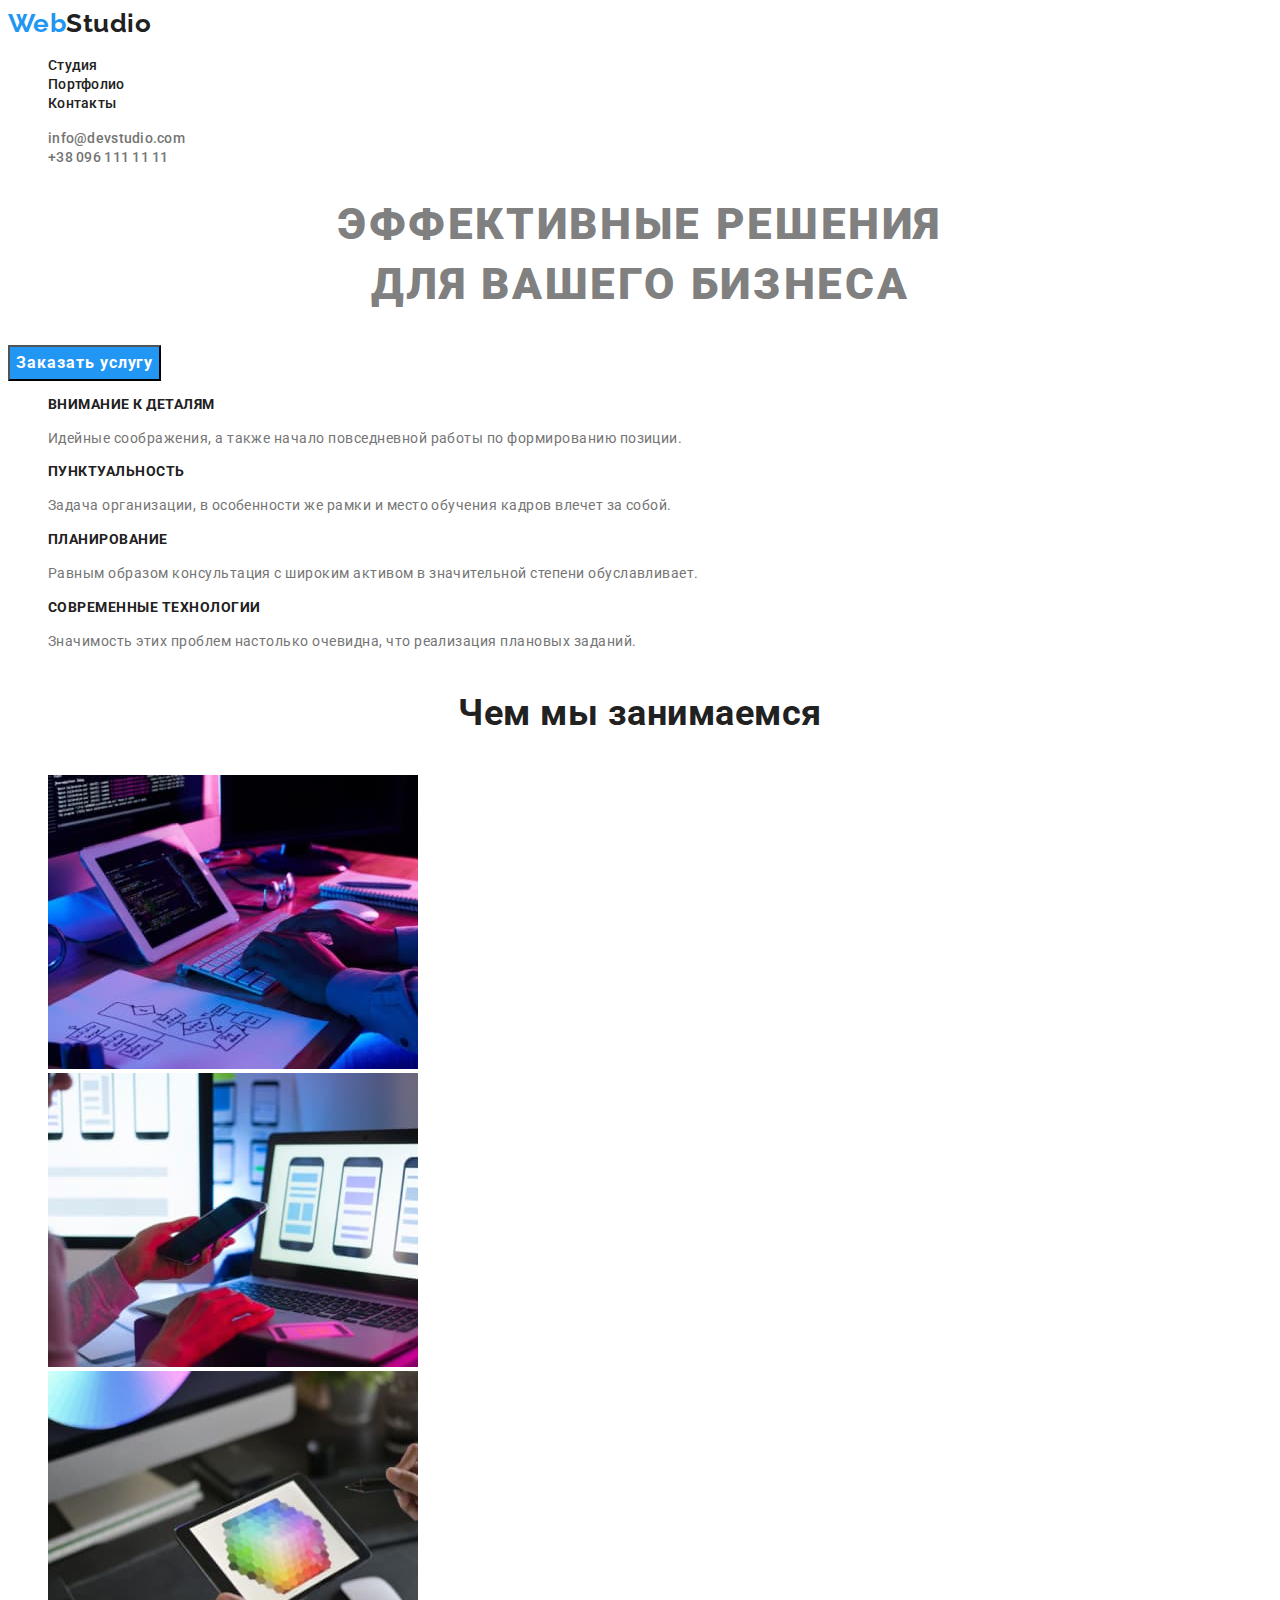
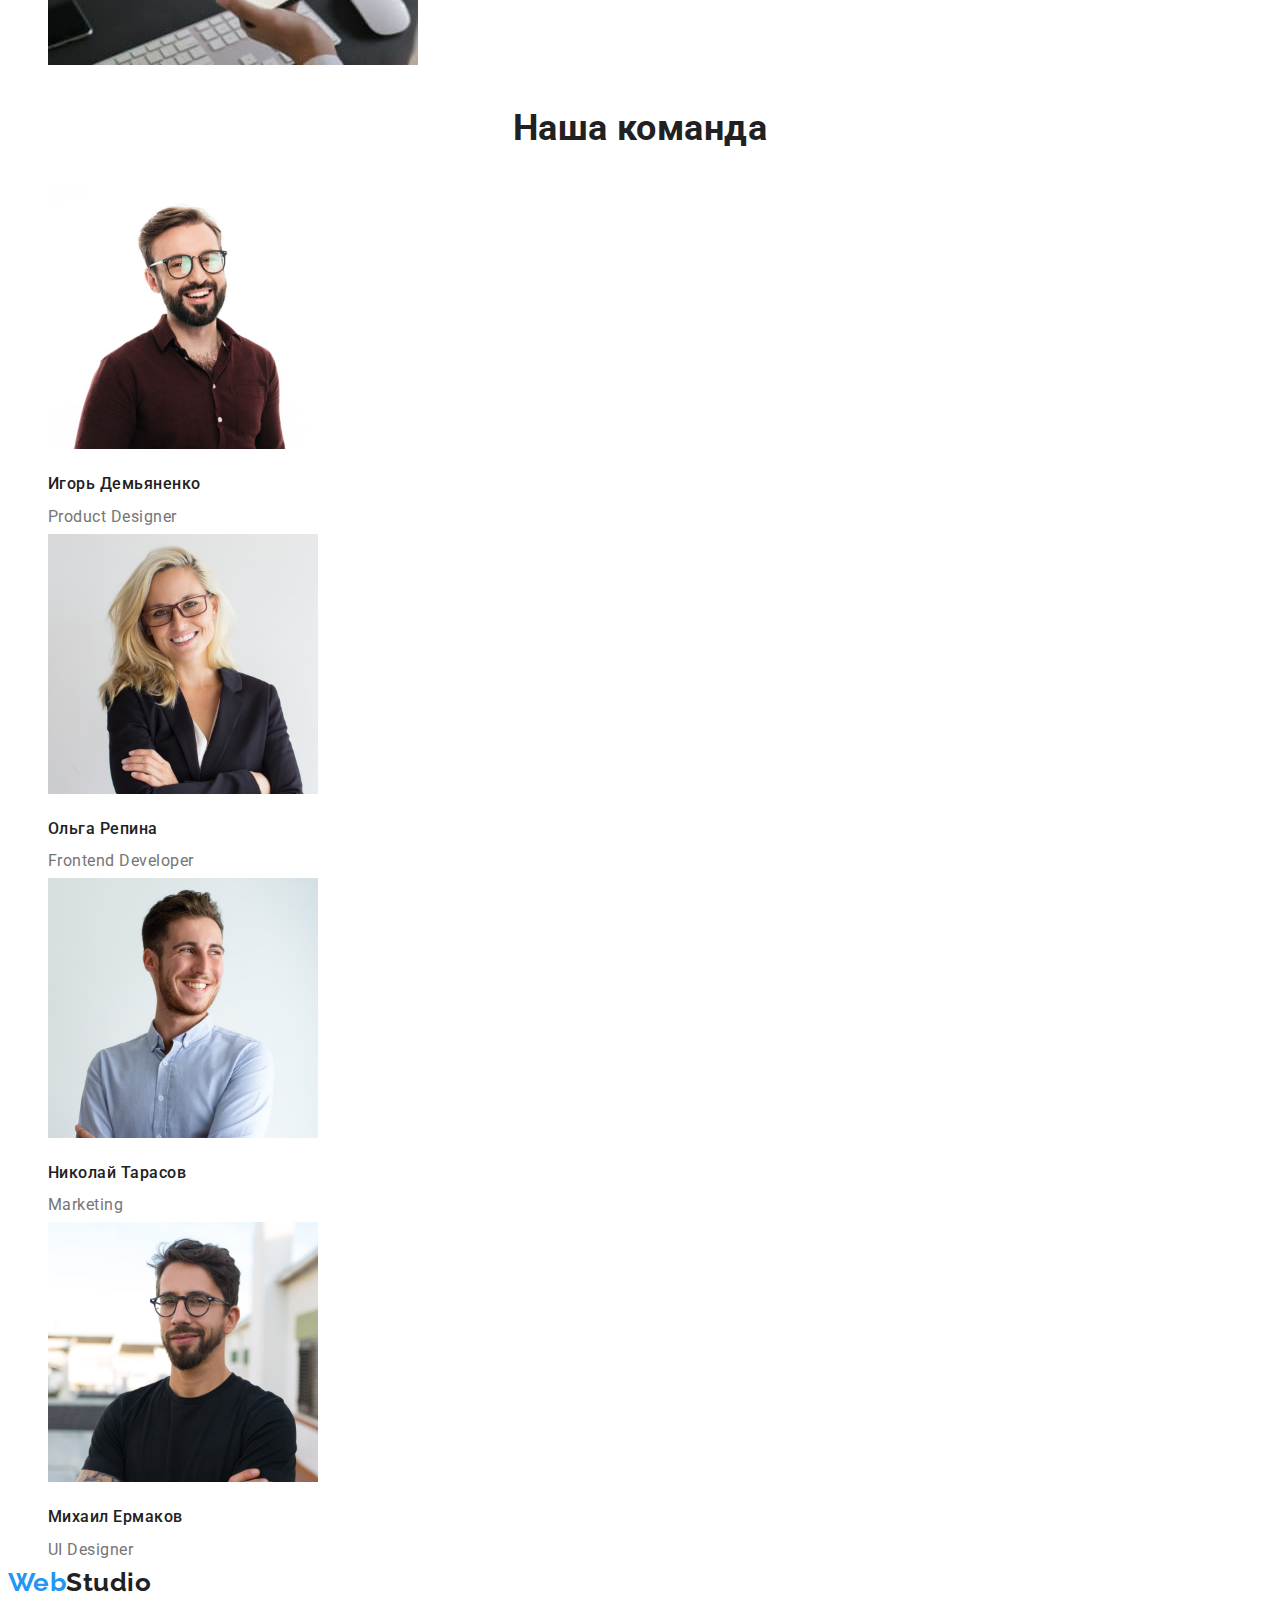
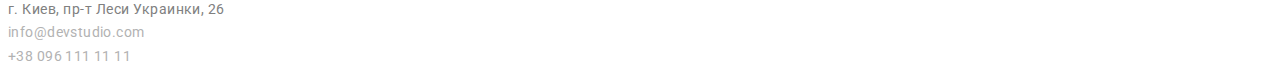
<file: index.html>
<!DOCTYPE html>
<html lang="ru">
  <head>
    <meta charset="UTF-8" />
    <meta http-equiv="X-UA-Compatible" content="IE=edge" />
    <meta name="viewport" content="width=device-width, initial-scale=1.0" />
    <title>Homework2</title>
    <link rel="preconnect" href="https://fonts.googleapis.com" />
    <link rel="preconnect" href="https://fonts.gstatic.com" crossorigin />
    <link
      href="https://fonts.googleapis.com/css2?family=Raleway:wght@700&family=Roboto:wght@400;500;700;900&display=swap"
      rel="stylesheet"
    />
    <link rel="stylesheet" href="./css/style.css" />
  </head>
  <body>
    <!--Шапка-->
    <header>
      <nav>
        <a class="logo" href="./index.html"><span class="logo-web">Web</span>Studio</a>
        <ul class="header-list">
          <li class="list"><a class="header-link" href="#">Студия</a></li>
          <li class="list"><a class="header-link" href="./portfolio.html">Портфолио</a></li>
          <li class="list"><a class="header-link" href="#">Контакты</a></li>
        </ul>
      </nav>
      <ul>
        <li class="list">
          <a class="header-link header-contact" href="mailto:info@devstudio.com"
            >info@devstudio.com</a
          >
        </li>
        <li class="list">
          <a class="header-link header-contact" href="tel:+380961111111">+38 096 111 11 11</a>
        </li>
      </ul>
    </header>

    <main>
      <!--Окно призыва к действию-->
      <section class="hero">
        <h1 class="hero-title">Эффективные решения<br />для вашего бизнеса</h1>
        <button class="hero-btn" type="button">Заказать услугу</button>
      </section>

      <!--Что мы предлагаем?-->
      <section>
        <h2 hidden>Что мы предлагаем?</h2>
        <ul>
          <li class="list">
            <h3 class="offer-title">Внимание к деталям</h3>
            <p class="offer-text">
              Идейные соображения, а также начало повседневной работы по формированию позиции.
            </p>
          </li>
          <li class="list">
            <h3 class="offer-title">Пунктуальность</h3>
            <p class="offer-text">
              Задача организации, в особенности же рамки и место обучения кадров влечет за собой.
            </p>
          </li>
          <li class="list">
            <h3 class="offer-title">Планирование</h3>
            <p class="offer-text">
              Равным образом консультация с широким активом в значительной степени обуславливает.
            </p>
          </li>
          <li class="list">
            <h3 class="offer-title">Современные технологии</h3>
            <p class="offer-text">
              Значимость этих проблем настолько очевидна, что реализация плановых заданий.
            </p>
          </li>
        </ul>
      </section>
      <section>
        <h2 class="section-title">Чем мы занимаемся</h2>
        <ul>
          <li class="list">
            <img src="./img/index/img-1.jpg" alt="Работа на компьютере" width="370" height="294" />
          </li>
          <li class="list">
            <img src="./img/index/img-2.jpg" alt="Работа на телефоне" width="370" height="294" />
          </li>
          <li class="list">
            <img src="./img/index/img-3.jpg" alt="Работа на планшете" width="370" height="294" />
          </li>
        </ul>
      </section>
      <!--Наша команда-->
      <section>
        <h2 class="section-title">Наша команда</h2>
        <ul>
          <li class="list">
            <img src="./img/index/img-5.jpg" alt="Фото Игорь Демьяненко" width="270" height="260" />
            <h3 class="comand-title">Игорь Демьяненко</h3>
            <p class="comand-desc">Product Designer</p>
          </li>
          <li class="list">
            <img src="./img/index/img-6.jpg" alt="Фото Ольга Репина" width="270" height="260" />
            <h3 class="comand-title">Ольга Репина</h3>
            <p class="comand-desc">Frontend Developer</p>
          </li>
          <li class="list">
            <img src="./img/index/img-7.jpg" alt="Фото Николай Тарасов" width="270" height="260" />
            <h3 class="comand-title">Николай Тарасов</h3>
            <p class="comand-desc">Marketing</p>
          </li>
          <li class="list">
            <img src="./img/index/img-8.jpg" alt="Фото Михаил Ермаков" width="270" height="260" />
            <h3 class="comand-title">Михаил Ермаков</h3>
            <p class="comand-desc">UI Designer</p>
          </li>
        </ul>
      </section>
    </main>

    <footer>
      <!--Подвал-->
      <a class="logo" href="./index.html"><span class="logo-web">Web</span>Studio</a>
      <address>
        <a class="maps-link" href="https://goo.gl/maps/QTUrrY7Di1VDdfHk6"
          >г. Киев, пр-т Леси Украинки, 26</a
        >
      </address>
      <a class="header-link footer-link" href="mailto:info@devstudio.com">info@devstudio.com</a
      ><br />
      <a class="header-link footer-link" href="tel:+380961111111">+38 096 111 11 11</a>
    </footer>
  </body>
</html>
</file>
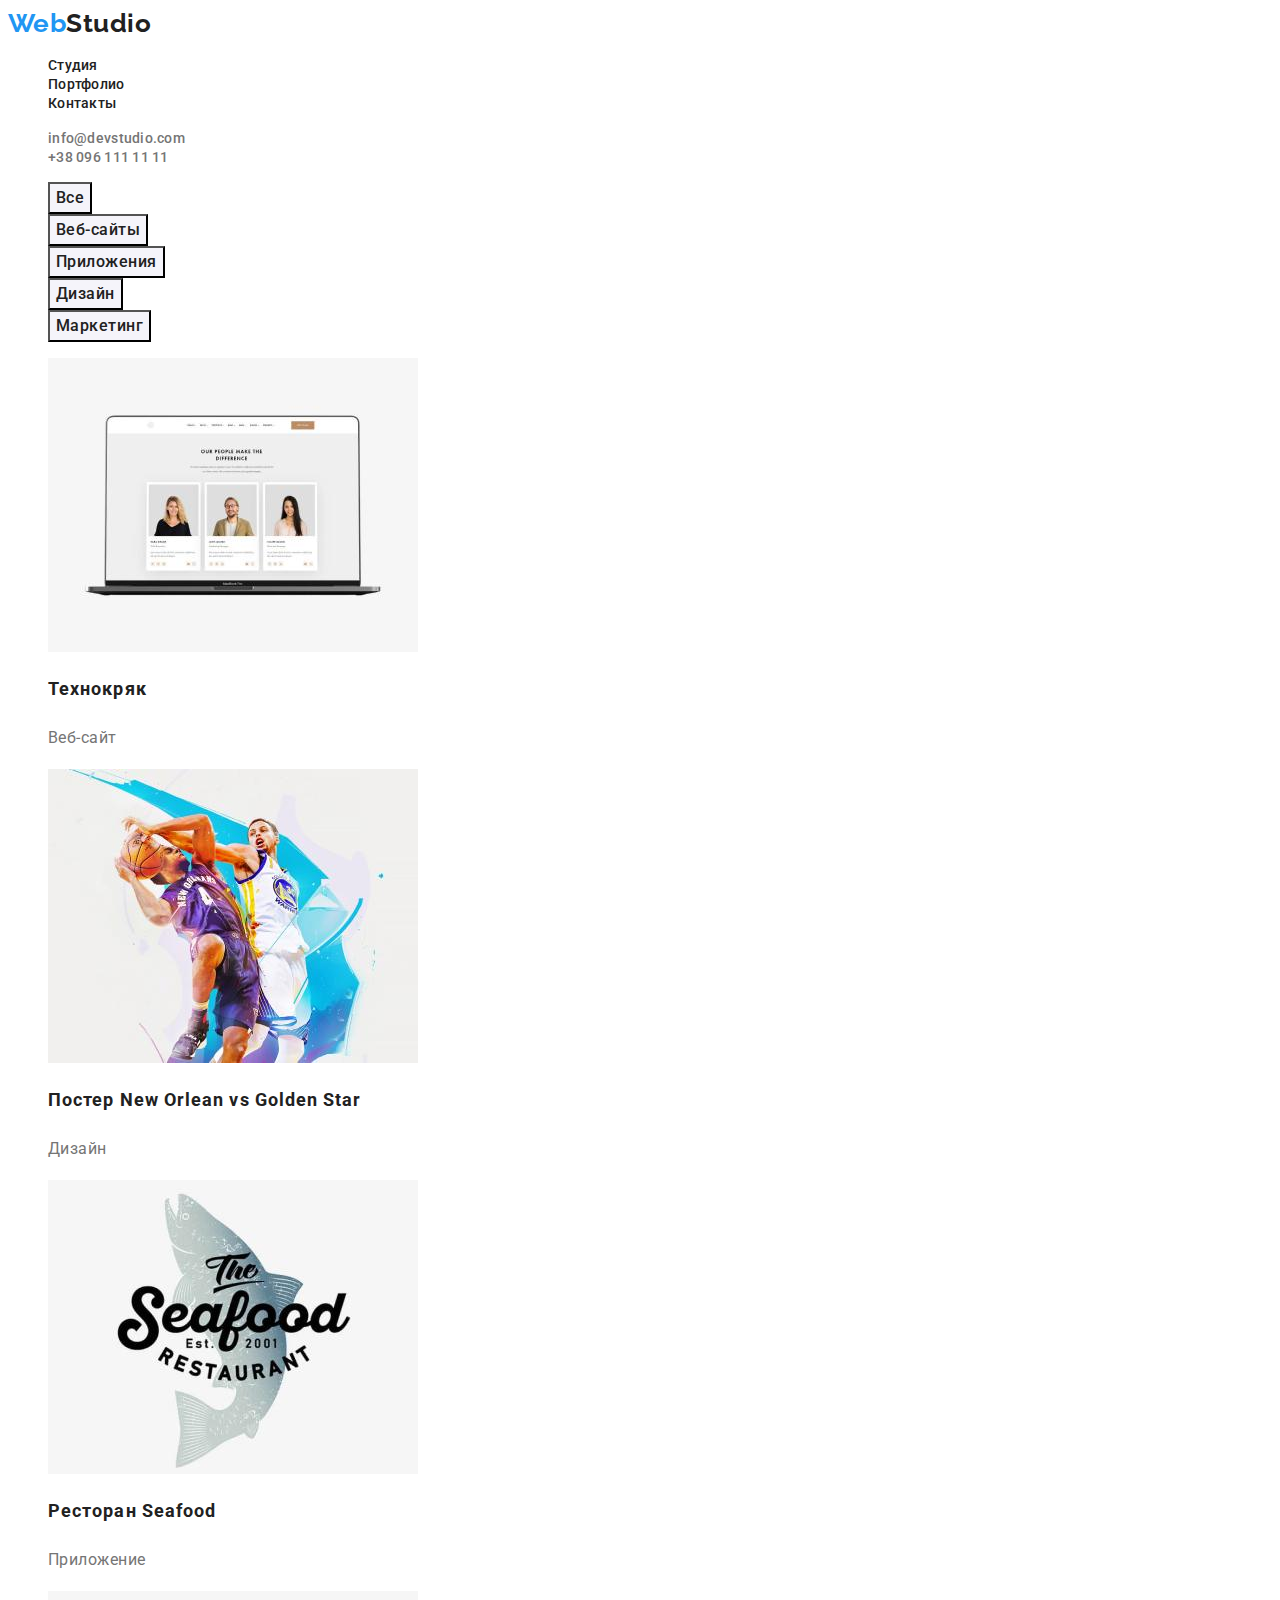
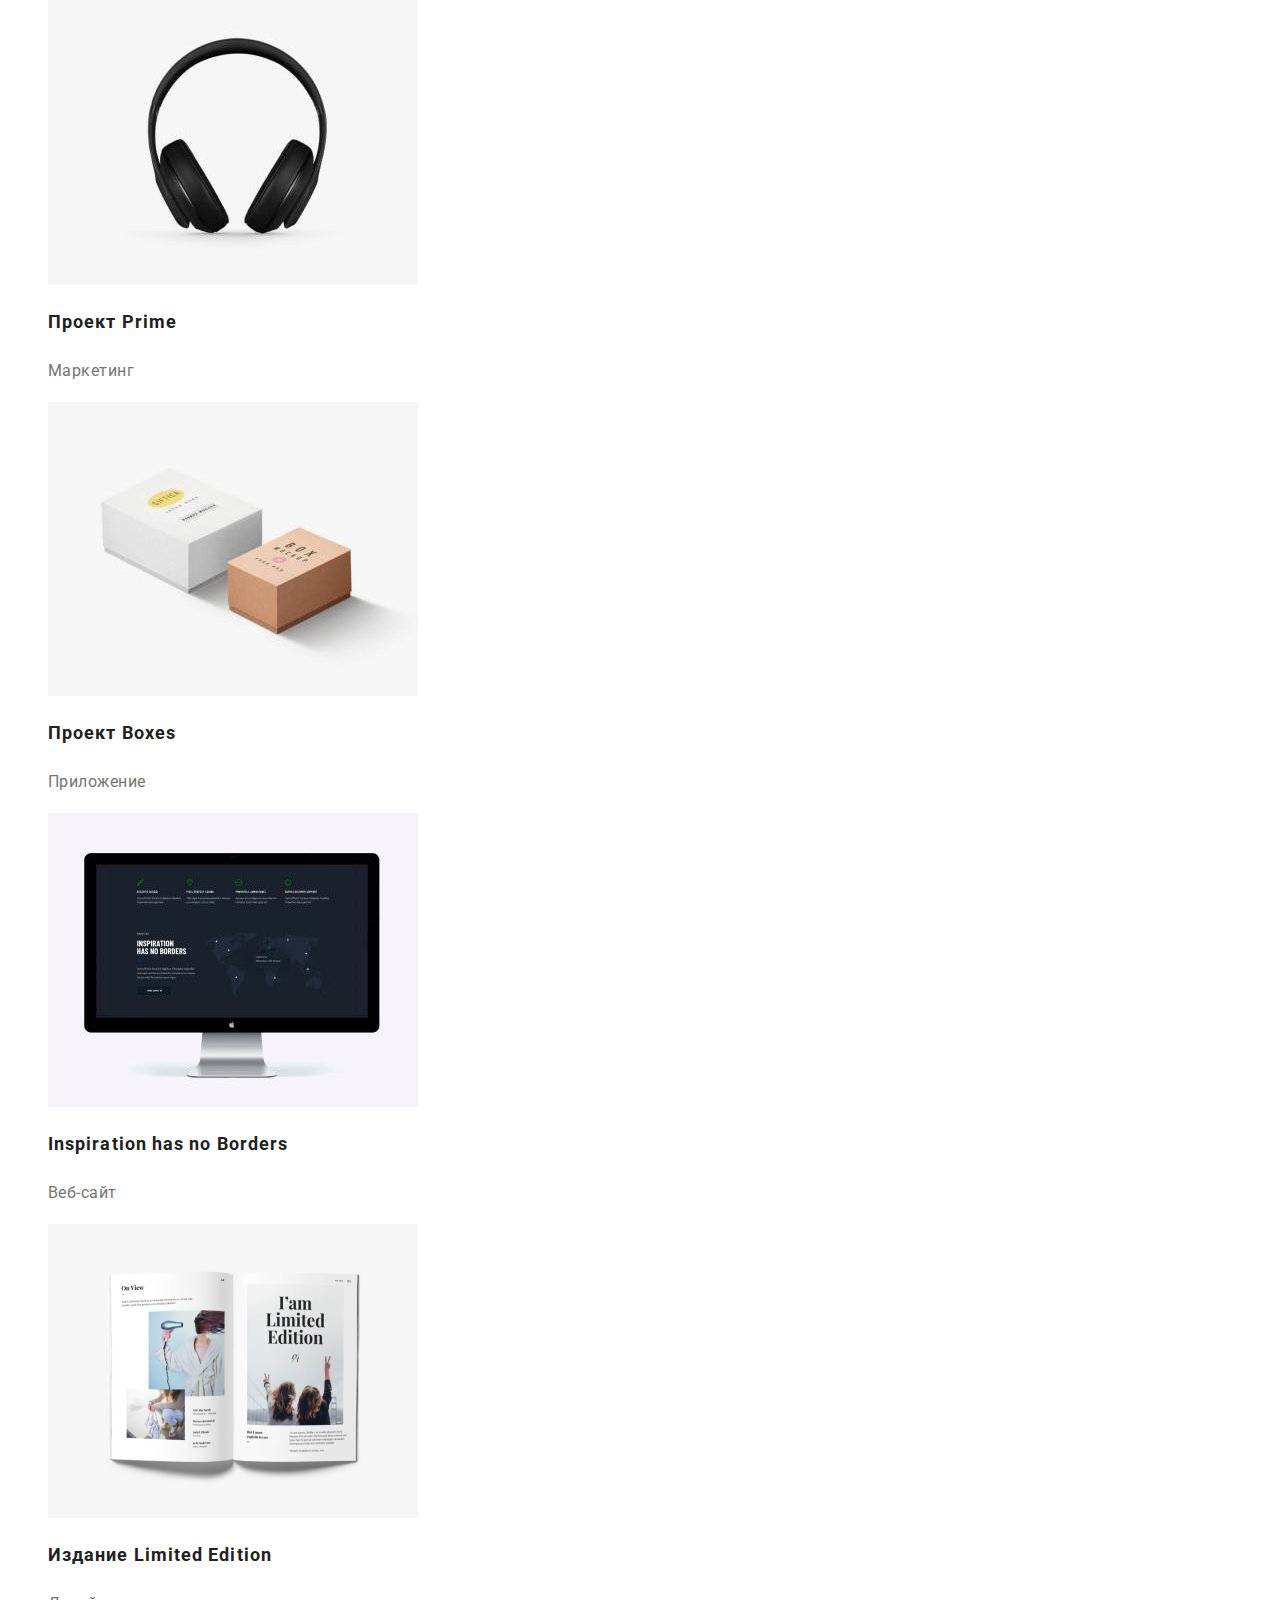
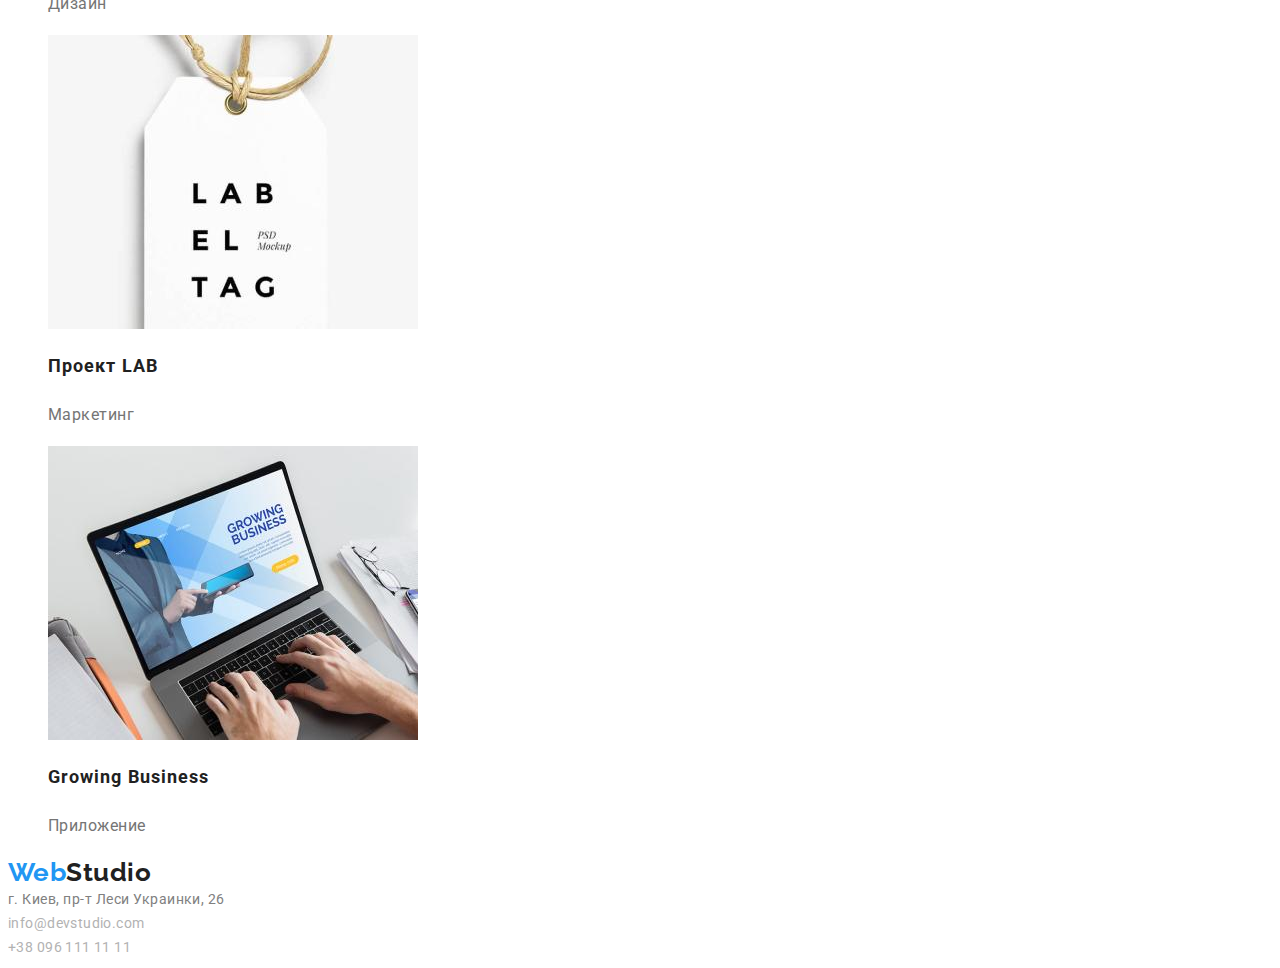
<file: portfolio.html>
<!DOCTYPE html>
<html lang="en">
  <head>
    <meta charset="UTF-8" />
    <meta http-equiv="X-UA-Compatible" content="IE=edge" />
    <meta name="viewport" content="width=device-width, initial-scale=1.0" />
    <title>Portfolio</title>
    <link rel="preconnect" href="https://fonts.googleapis.com" />
    <link rel="preconnect" href="https://fonts.gstatic.com" crossorigin />
    <link
      href="https://fonts.googleapis.com/css2?family=Raleway:wght@700&family=Roboto:wght@400;500;700;900&display=swap"
      rel="stylesheet"
    />
    <link rel="stylesheet" href="./css/style.css" />
  </head>
  <body>
    <!--Шапка-->
    <header>
    <header>
      <nav>
        <a class="logo" href="./index.html"><span class="logo-web">Web</span>Studio</a>
        <ul class="header-list">
          <li class="list"><a class="header-link" href="#">Студия</a></li>
          <li class="list"><a class="header-link" href="./portfolio.html">Портфолио</a></li>
          <li class="list"><a class="header-link" href="#">Контакты</a></li>
        </ul>
      </nav>
      <ul>
        <li class="list">
          <a class="header-link header-contact" href="mailto:info@devstudio.com"
            >info@devstudio.com</a
          >
        </li>
        <li class="list">
          <a class="header-link header-contact" href="tel:+380961111111">+38 096 111 11 11</a>
        </li>
      </ul>
    </header>
    <main>
      <!--Портфолио-->
      <section>
        <h1 hidden>Портфолио</h1>
        <ul class="portfolio-list">
          <li class="list portfolio-item">
            <button class="portfolio-btn" type="button">Все</button>
          </li>
          <li class="list portfolio-item">
            <button class="portfolio-btn" type="button">Веб-сайты</button>
          </li>
          <li class="list portfolio-item">
            <button class="portfolio-btn" type="button">Приложения</button>
          </li>
          <li class="list portfolio-item">
            <button class="portfolio-btn" type="button">Дизайн</button>
          </li>
          <li class="list portfolio-item">
            <button class="portfolio-btn" type="button">Маркетинг</button>
          </li>
        </ul>
        <ul>
          <li class="list">
            <img src="./img/portfolio/1.jpg" alt="" />
            <h2 class="portfolio-title">Технокряк</h2>
            <p class="portfolio-text">Веб-сайт</p>
          </li>
          <li class="list">
            <img src="./img/portfolio/2.jpg" alt="" />
            <h2 class="portfolio-title">Постер New Orlean vs Golden Star</h2>
            <p class="portfolio-text">Дизайн</p>
          </li>
          <li class="list">
            <img src="./img/portfolio/3.jpg" alt="" />
            <h2 class="portfolio-title">Ресторан Seafood</h2>
            <p class="portfolio-text">Приложение</p>
          </li>
          <li class="list">
            <img src="./img/portfolio/4.jpg" alt="" />
            <h2 class="portfolio-title">Проект Prime</h2>
            <p class="portfolio-text">Маркетинг</p>
          </li>
          <li class="list">
            <img src="./img/portfolio/5.jpg" alt="" />
            <h2 class="portfolio-title">Проект Boxes</h2>
            <p class="portfolio-text">Приложение</p>
          </li>
          <li class="list">
            <img src="./img/portfolio/6.jpg" alt="" />
            <h2 class="portfolio-title">Inspiration has no Borders</h2>
            <p class="portfolio-text">Веб-сайт</p>
          </li>
          <li class="list">
            <img src="./img/portfolio/7.jpg" alt="" />
            <h2 class="portfolio-title">Издание Limited Edition</h2>
            <p class="portfolio-text">Дизайн</p>
          </li>
          <li class="list">
            <img src="./img/portfolio/8.jpg" alt="" />
            <h2 class="portfolio-title">Проект LAB</h2>
            <p class="portfolio-text">Маркетинг</p>
          </li>
          <li class="list">
            <img src="./img/portfolio/9.jpg" alt="" />
            <h2 class="portfolio-title">Growing Business</h2>
            <p class="portfolio-text">Приложение</p>
          </li>
        </ul>
      </section>
    </main>
    <footer>
      <!--Подвал-->
      <a class="logo" href="./index.html"><span class="logo-web">Web</span>Studio</a>
      <address>
        <a class="maps-link" href="https://goo.gl/maps/QTUrrY7Di1VDdfHk6"
          >г. Киев, пр-т Леси Украинки, 26</a
        >
      </address>
      <a class="header-link footer-link" href="mailto:info@devstudio.com">info@devstudio.com</a
      ><br />
      <a class="header-link footer-link" href="tel:+380961111111">+38 096 111 11 11</a>
    </footer>
  </body>
</html>
</file>
<file: css/style.css>
:root {
  --main-color: #212121;
  --secondary-color: #757575;
  --accent-color: #2196f3;
  --white-color: #ffffff;
  --secondary-bg-color: #f5f4fa;
}

body {
  background-color: var(--white-color);
  font-family: 'Roboto', sans-serif;
  color: var(--main-color);
  font-weight: 700;
  letter-spacing: 0.03em;
}

.logo {
  font-family: 'Raleway', sans-serif;
  font-weight: 700;
  font-size: 26px;
  line-height: 1.19;
  text-decoration: none;
  color: var(--main-color);
}

.logo .logo-web {
  color: var(--accent-color);
}

.list {
  list-style: none;
}

.header-link {
  text-decoration: none;
  color: var(--main-color);
  font-weight: 500;
  font-size: 14px;
  line-height: 1.14;
  letter-spacing: 0.02em;
}

.header-contact {
  color: var(--secondary-color);
}

.header-link:hover,
.header-link:focus {
  color: var(--accent-color);
}

.hero-title {
  /* color: var(--white-color); */
  color: grey;
  font-weight: 900;
  font-size: 44px;
  line-height: 1.36;
  letter-spacing: 0.06em;
  text-transform: uppercase;
  text-align: center;
}

.hero-btn {
  background-color: var(--accent-color);
  color: var(--white-color);
  font-family: 'Roboto', sans-serif;
  font-size: 16px;
  line-height: 1.88;
  font-weight: 700;
  letter-spacing: 0.06em;
  text-align: center;
}

.offer-title {
  font-size: 14px;
  line-height: 1.14;
  text-transform: uppercase;
}

.offer-text {
  color: var(--secondary-color);
  font-weight: 400;
  font-size: 14px;
  line-height: 1.7;
}

.section-title {
  font-size: 36px;
  line-height: 1.7;
  text-align: center;
}

.comand-title {
  font-weight: 500;
  font-size: 16px;
  line-height: 1.9;
}

.comand-desc {
  color: var(--secondary-color);
  font-weight: 400;
  font-size: 16px;
  line-height: 1.9px;
}

.maps-link {
  /* color: var(--white-color); */
  color: gray;
  font-family: 'Roboto', sans-serif;
  font-style: normal;
  font-weight: 400;
  font-size: 14px;
  line-height: 1.7;
  text-decoration: none;
}

.footer-link {
  /* color: var(--white-color); */
  color: grey;
  opacity: 0.6;
  font-weight: 400;
  line-height: 1.71;
  letter-spacing: 0.03em;
}

/* PORTFOLIO CSS */

.portfolio-btn {
  background-color: var(--secondary-bg-color);
  color: var(--main-color);
  font-family: 'Roboto', sans-serif;
  font-weight: 500;
  font-size: 16px;
  line-height: 1.63;
  letter-spacing: 0.03em;
}

.portfolio-btn:hover,
.portfolio-btn:focus {
  background-color: var(--accent-color);
  color: var(--white-color);
}

.portfolio-title {
  font-size: 18px;
  line-height: 2;
  letter-spacing: 0.06em;
}

.portfolio-text {
  color: var(--secondary-color);
  font-weight: 400;
  font-size: 16px;
  line-height: 1.88;
}
</file>
